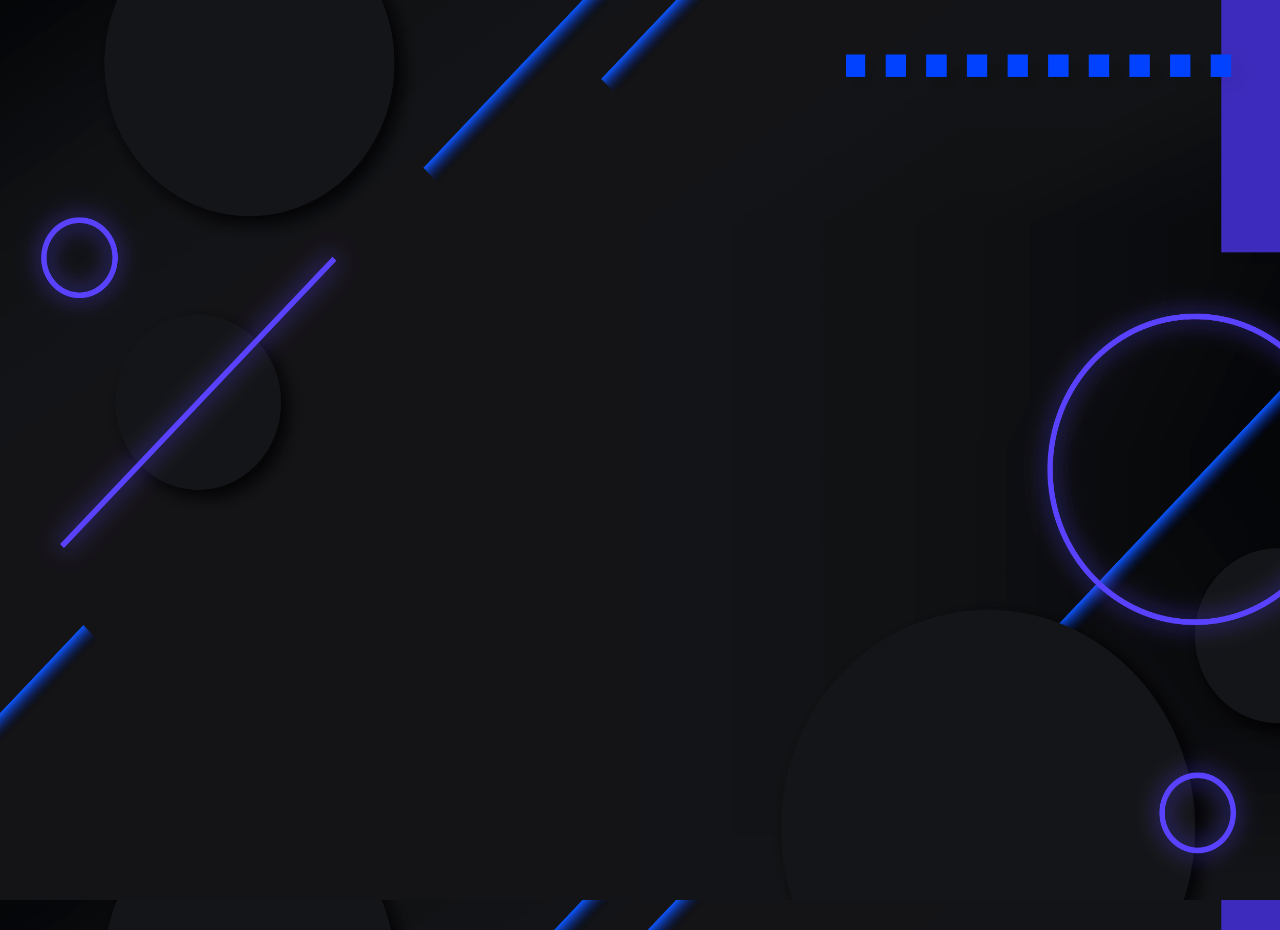
<file: mohd-ziya/index.html>
<!DOCTYPE html>
<html lang="en">
<head>
    <meta charset="UTF-8">
    <meta name="viewport" content="width=device-width, initial-scale=1.0">
    <link rel="stylesheet" href="style.css">
    <link rel="stylesheet" href="https://cdnjs.cloudflare.com/ajax/libs/font-awesome/6.6.0/css/all.min.css">

    <title>Document</title>
</head>
<body class="tac anim">
  <div class="msg hide anime">
    <p id="win">Winner</p>
     <button class="new anim">New Game</button>
  </div>
  <p class="game1 anime">Tic Tac Game</p>
  <div class="cont1 anim">
    <div class="game">
      <button class="tic anim"></button>
      <button class="tic anime"></button>
      <button class="tic anim"></button>
      <button class="tic anime"></button>
      <button class="tic anim"></button>
      <button class="tic anime"></button>
      <button class="tic anim"></button>
      <button class="tic anime"></button>
      <button class="tic anim"></button>
    </div>
    <button class="reset anime">reset game</button>
    <a href="index1.html"><button class="visit anim">Visit My Site</button></a>
   
  </div>
  <script src="script.js"></script>
</body>
</html>
</file>
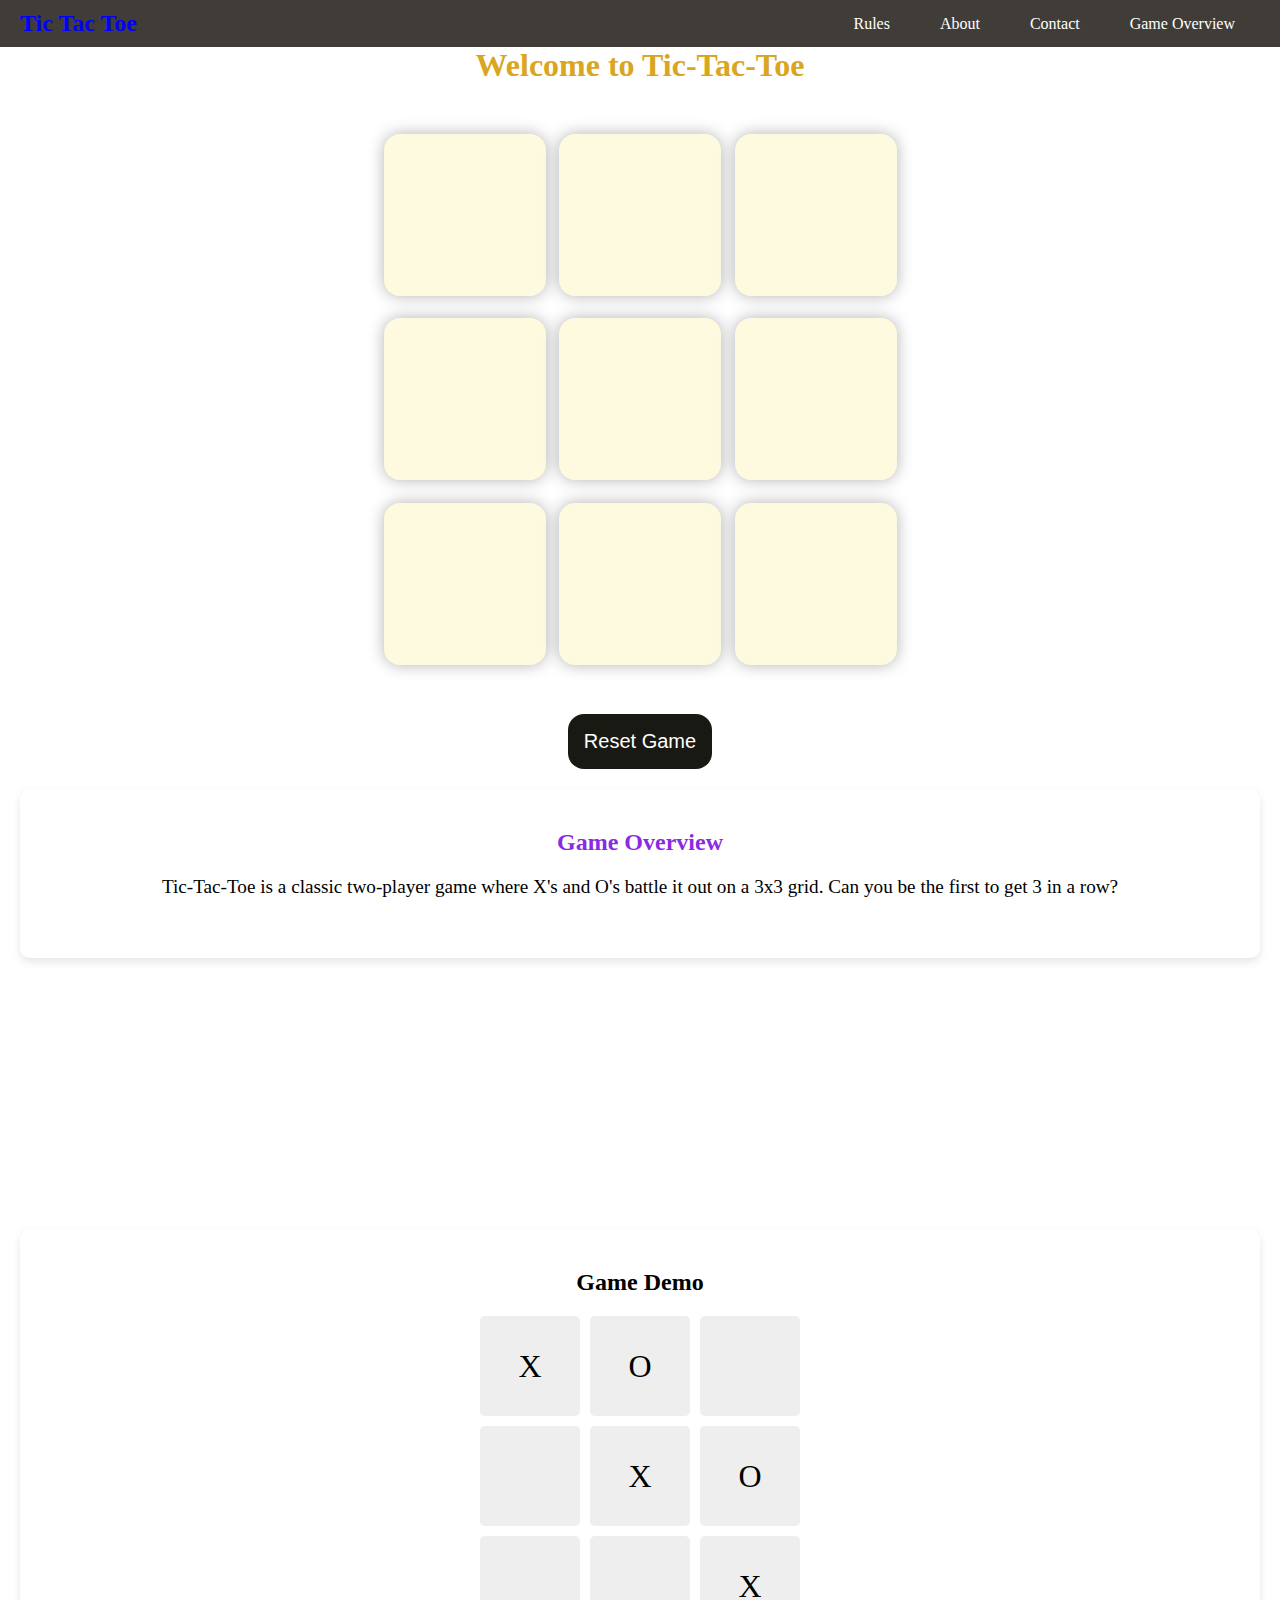
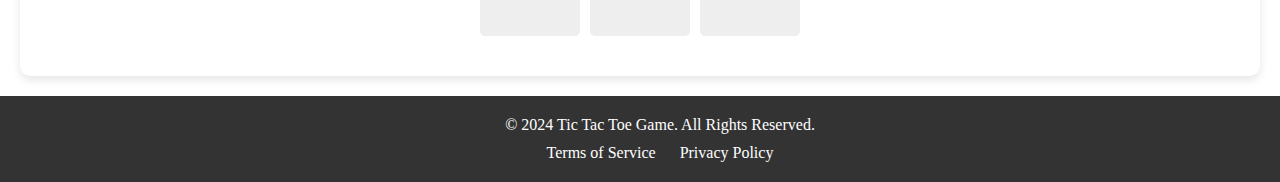
<file: Bhupendra Singh 2/Tic tac toe game/index.html>
<!DOCTYPE html>
<html lang="en">
<head>
    <meta charset="UTF-8">
    <meta name="viewport" content="width=device-width, initial-scale=1.0">
    <title>TIc-Tac-Toe Game</title>
    <link rel="stylesheet" href="style.css">

</head>
<body>
     <!--navbar-->
     <nav class="navbar">
        <div class="logo">Tic Tac Toe</div>
        <ul class="nav-links">
            <li><a href="#how-to-play">Rules</a></li>
            <li><a href="#about">About</a></li>
            <li><a href="#contact">Contact</a></li>
            <li><a href="#game-overview">Game Overview</a></li>
        </ul>
    </nav>


    <div class="msg-container hide">
        <p id="msg">Winner</p>
        <button id="new-btn">New Game</button>
    </div>
<main>
    <h1>Welcome to Tic-Tac-Toe</h1>
    <div class="container">
    <div class="game">
        <button class="box"></button>
        <button class="box"></button>
        <button class="box"></button>
        <button class="box"></button>
        <button class="box"></button>
        <button class="box"></button>
        <button class="box"></button>
        <button class="box"></button>
        <button class="box"></button>
    </div>
    </div>
    <button id="reset-btn">Reset Game</button>
</main>


<!-- Game Overview Section -->
<section id="game-overview">
    <h2>Game Overview</h2>
    <p>Tic-Tac-Toe is a classic two-player game where X's and O's battle it out on a 3x3 grid. Can you be the first to get 3 in a row?</p>
</section>

<!-- How to Play Section -->
<section id="how-to-play" class="scroll-in">
    <h2>How to Play</h2>
    <ul>
        <li>Players take turns placing their mark (X or O) on a 3x3 grid.</li>
        <li>The first to get 3 in a row (horizontally, vertically, or diagonally) wins.</li>
        <li>If all 9 squares are filled and no player has 3 in a row, it's a tie.</li>
        <li>Play strategically to block your opponent from winning!</li>
    </ul>
</section>

<!-- Interactive Game Demo Section -->
<section id="game-demo">
    <h2>Game Demo</h2>
    <div id="tic-tac-toe-grid">
        <div class="grid-item">X</div>
        <div class="grid-item">O</div>
        <div class="grid-item"></div>
        <div class="grid-item"></div>
        <div class="grid-item">X</div>
        <div class="grid-item">O</div>
        <div class="grid-item"></div>
        <div class="grid-item"></div>
        <div class="grid-item">X</div>
    </div>
</section>




 <!-- Footer Section -->
 <footer class="footer">
    <div class="footer-container">
        <p>&copy; 2024 Tic Tac Toe Game. All Rights Reserved.</p>
        <div class="footer-links">
            <a href="#" id="terms-btn">Terms of Service</a>
            <a href="#" id="privacy-btn">Privacy Policy</a>
        </div>
    </div>
</footer>


 <script src="script.js">
 
    </script>
</body>
</html>
</file>
<file: mohd-ziya/style.css>
*{
    margin:0%;
    padding:0%;
    box-sizing: border-box;
}
.tac{
    height:100vh;
    width:100vw;
    background-image: url(v1016-b-09.jpg);
    background-size:100% 100%;
    display: flex;
    flex-direction: column;
    align-items: center;
    

}
.game1{
    font-family: myfont;
    font-size: 4em;
    margin-top: 1em;
    color:white;
}
.cont1{
    height:61%;
    width:33%;
    display: flex;
    flex-direction: column;
    justify-content: center;
    align-items: center;
    flex-wrap: wrap;
}
.game{
    height:66%;
    width:72%;
    display: flex;
    flex-direction: column;
    justify-content: center;
    align-items: center;
    flex-wrap: wrap;
    gap:0.5em;
}
.tic{
    height:30%;
    width:32%;
    background-color: white;
    border-radius:11%;
    box-shadow:0 0 1rem rgba(0,0,0,0.3);
    font-size:4em;
    font-family: myfont;
    color:red;

}
.reset{
    height:4em;
    width:9em;
    color:black;
    background-color: rgb(111, 111, 231);
    margin-top:1em;
    border-radius:30px;
    font-family: myfont;

}
.new{
    height:4em;
    width:9em;
    color:black;
    background-color: rgb(111, 111, 231);
    margin-top:1em;
    border-radius:30px;
    font-family: myfont;
    margin-left:4em;

}
#win{
    font-family:myfont;
    font-size:3em;
    color:white;
}
.visit{
    height:4em;
    width:9em;
    color:black;
    background-color: rgb(111, 111, 231);
    margin-top:1em;
    border-radius:30px;
    font-family: myfont;


}
 .hide{
    display:none;
} 
.main{
    width:100vw;
    height:370vh;
    background-image:url(bodybg.jpg);
    background-size:100% 100vh;
   
}
@media (min-width:320px) and (max-width:374px){
    #msg{
        font-size: 2em;
    }
    .new{
        height:3em;
        width:8em;
        margin-left:3em;
    }
    .game1{
        font-size:2em;
    }
    .cont1{
        width:86%;
    }

}
@media (min-width:375px) and (max-width:424px){
    #msg{
        font-size: 2em;
    }
    .new{
        height:3em;
        width:8em;
        margin-left:3em;
    }
    .game1{
        font-size:2em;
    }
    .cont1{
        width:86%;
    }

}
@media (min-width:425px) and (max-width:767px){
    #msg{
        font-size: 2em;
    }
    .new{
        height:3em;
        width:8em;
        margin-left:3em;
    }
    .game1{
        font-size:2em;
    }
    .cont1{
        width:86%;
    }

}

.one{
    position:relative;
    width:100%;
    height:90vh;
    margin-top:10vh;
    display:flex;
    flex-direction: column;
    flex-wrap: wrap;
    animation-duration: 2s;
   
    
}
header{
    position:fixed;
    width:100%;
    top:0;
    left:0;
    z-index:19;

}
nav{
    width:100%;
    height:5em;
    
    display:flex;
    justify-content:space-around;
    align-items:center;
    flex-wrap: wrap;

}
nav:hover{
    background-color:rgb(3, 3, 62) ;
}
.logo{
    height:5em;
    width:9em;
    margin-left:1em;
}
.anime{
    opacity:0;
    transform:translateX(50px);
    animation:moveright 2s linear forwards;
}
@keyframes moveright{
    100%{
        opacity:1;
        transform:translateX(0px);
    }
}
.anim{
    opacity:0;
    transform:translateY(30px);
    animation:moveup 3s linear forwards;
}
@keyframes moveup{
    100%{
        opacity:1;
        transform:translateY(0px);
    }
}
a{
    
    color:white;
    font-weight:300 ;
    font-size:1.3rem;
    text-decoration: none;

}
a:hover{
    text-decoration: underline;
    color: rgb(91, 138, 226);
    font-size:1.5rem;

}
.navtag{
    width:35%;
    display:flex;
    flex-direction:row;
    justify-content:space-evenly;
    align-items:center;
    margin-left:2em;
}
nav button{
    height:4em;
    width:12em;
    background-image:url(noise-gradient-blurry-colorful-abstract-background.jpg) ;
    background-size: 12em 4em;
} 
nav button:hover{
    background-image: none;
    background-color: rgb(91, 138, 226);
}
#bars{
    position:absolute;
    bottom:0;
    left:0;
    width:90%;
    height:30vh;
    margin-left:4%;
    border-bottom: 3px solid rgb(54, 54, 148);
}
#games{
    position:absolute;
    bottom:0;
    height:35vh;
    margin-left:30%;
}
#buggy{
    height:10vh;
    position: absolute;
    bottom:0;
    right:0;
    width:10%;
    animation-name:moveleft;
    animation-duration:8s;
}
@keyframes moveleft{
    0%{
        opacity:1;
        transform:translate(0,0); 
    }
    100%{
        opacity:1;
        transform:translate(-1440px,0);
    }
}
.one span{
    color:white;
    margin-top:5em;
    margin-left:40em;
}
.small{
    position:relative;
    font-size:1.5rem;
    margin-left:-2em;
    font-family:myfont;
    color:white;

}
.big{
    font-size:3em;
    margin-left:-5em;
    font-weight: 100;
    font-family:myfont;
}
.biga{
    font-size:3em;
    margin-left:-2em;
    font-weight: 700;
    font-family:myfont;

}
.one button{
    height:4em;
    width:12em;
    background-image:url(noise-gradient-blurry-colorful-abstract-background.jpg) ;
    background-size: 12em 4em;
    margin-top:2em;
    border-top-right-radius:0% ;
    margin-left:2em;
    
} 
.one button:hover{
    background-image: none;
    background-color: rgb(91, 138, 226);
}
.two{
    width:100%;
    height:110vh;
    display:flex;
    justify-content: center;
    flex-direction: column;
    margin-bottom: 5em;
    position:relative;
    
}
@font-face{
    font-family:myfont;
    src:url(bruce-forever-font/BruceForeverRegular-X3jd2.ttf);
}
.two .heading{
    font-size:3em;
    font-weight: 700;
    color:white;
    margin-top:2em;
    text-align:center;
    font-family:myfont;
    
}
.two .heading span{
    color:blueviolet;
}
.matches{
    display:flex;
    flex-direction: row;
    justify-content:space-around;
    align-items: center;
    height:10em;
    width:100%;
    margin-top:1em;
}
#team1{
    position:absolute;
    display:flex;
    flex-direction:row;
    width:30%;
    height:6em;
    background-color: rgba(122, 52, 188, 0.5);
    opacity: 0.9;
    margin-right:45em;
    align-items:center;
}
.tname{
    margin-left:0em;
    font-size:1.3rem;
    color:white;
    font-weight: 200;
    font-family:myfont;
    
}
#team1 img{
    margin-right:1em;
    z-index: 13;
    margin-right:1em;
    margin-top:-1em;
}
.slot{
    display: flex;
    align-items: right;
    position:absolute;
    background-image:url(noise-gradient-blurry-colorful-abstract-background.jpg);
    background-size: 100% 3em;
    opacity:0.8;
    width:79%;
    height:3em;
    z-index: 12;
    margin-top:7em;
    margin-left:6em;
    border-top-left-radius:30px;
    align-items: center;
}
.details{
    font-size:1rem;
    margin-left:1em;
    color:white;
    font-weight: 200;
    font-family:myfont;
    text-align: center;

}
#team2{
    position:absolute;
    display:flex;
    flex-direction:row-reverse;
    width:30%;
    height:6em;
    background-color: rgba(122, 52, 188, 0.5);
    margin-left:45em;
    align-items:center;
}
#team2 img{
    margin-right:1em;
    z-index: 13;
    margin-right:-2em;
    margin-top:-1em;
}
.slot{
    display: flex;
    align-items: right;
    position:absolute;
    background-image:url(noise-gradient-blurry-colorful-abstract-background.jpg);
    background-size: 100% 3em;
    opacity:0.8;
    width:79%;
    height:3em;
    z-index: 12;
    margin-top:7em;
    margin-left:6em;
    border-top-left-radius:30px;
    align-items: center;
}
.details{
    font-size:1rem;
    margin-left:1em;
    color:white;
    font-weight: 200;
    font-family:myfont;
    text-align: center;

}
.time{
    display: flex;
    flex-direction: column;
    align-items: center;
    justify-content: center;
    width:26%;
    height:6em;
    color:white;
}
.mtime{
    font-size:3em;
    font-family: myfont;
}
.mdate{
    font-family: myfont;
}
.three{
    width:100%;
    height:100vh;
    display:flex;
    align-items: center;
    
    flex-direction: column;
    position:relative;
    margin-top:0vh;
}
.smal{
         margin-top:12vh;
         color:white;
         font-family:myfont;
         font-size:1.5em;
}
.headin{
    color:white;
    font-family:myfont;
    font-size:3em
}
.headin span{
    color:blueviolet;
}
.parent{
    display:flex;
    flex-direction:row;
    align-items: center;
    justify-content: space-around;
    height:30vh;
    width:100%;
}
.child1{
    background-color: rgb(6, 6, 68);
    width:25%;
    height:60vh;
    margin-top:43vh;
    opacity:0.7;
    display: flex;
    flex-direction: column;

}
.child1:hover{
    height:62vh;
    width:26%;
}
.child1 img{
    height:24vh;
    width:100%;
}
.child1 pre{
    color:white;
    margin-top:1em;
    text-align:center;
    font-family:myfont;
    font-size:0.8em;
}
.child1 p{
    color:white;
    margin-top:1em;
    text-align:center;
    font-family:myfont;
    font-size:0.9em;

}
.child2{
    background-color: rgb(6, 6, 68);
    width:25%;
    height:60vh;
    margin-top:43vh;
    opacity:0.7;
    display: flex;
    flex-direction: column;
}
.child2:hover{
    height:62vh;
    width:26%;
}
.child2 img{
    height:24vh;
    width:100%;
}
.child2 pre{
    color:white;
    margin-top:1em;
    text-align:center;
    font-family:myfont;
    font-size:0.8em;
}
.child2 p{
    color:white;
    margin-top:1em;
    text-align:center;
    font-family:myfont;
    font-size:0.9em;

}
.child3{
    background-color: rgb(6, 6, 68);
    width:25%;
    height:60vh;
    margin-top:43vh;
    opacity:0.7;
    display: flex;
    flex-direction: column;
}
.child3:hover{
    height:62vh;
    width:26%;
}
.child3 img{
    height:24vh;
    width:100%;

}
.child3 pre{
    color:white;
    margin-top:1em;
    text-align:center;
    font-family:myfont;
    font-size:0.8em;
}
.child3 p{
    color:white;
    margin-top:1em;
    text-align:center;
    font-family:myfont;
    font-size:0.9em;
    margin-top:2em;

}
.four{
    width:100%;
    height:100vh;
    display:flex;
    align-items: center;
    justify-content: space-around;
    
    flex-direction: row-reverse;
    position:relative;
    margin-top:0vh;
}
.ct{
    width:40%;
    height:85vh;
    margin-top:12vh;
    /* background-color: rgb(6, 6, 68); */
    /* opacity:0.7; */
    background-blend-mode: lighten;
    display: flex;
    flex-direction:column;
    text-align:center;
   
}
form{
      background-color: rgb(6, 6, 68); 
      height:85vh;
}
.ct .con{
    color:white;
    font-family:myfont;
    font-size:3em;
   }
.ct .con span{
    color:blueviolet;
}   
.name{
    width:77%;
    height:6vh;
    border-radius: 30px;
    margin-top:1em;
   
}
.email{
    width:77%;
    height:6vh;
    border-radius: 30px;
    margin-top:1em;
   
}
.suggest{
    width:77%;
    height:25vh;
    border-radius: 30px;
    margin-top:1em;
   
}
.nam{
    font-family: 'Times New Roman', Times, serif;
    font-size:1.4em;
    margin-top:1em;
    color:white;
}
    .but{
        height:4em;
        width:12em;
        background-image:url(noise-gradient-blurry-colorful-abstract-background.jpg) ;
        background-size: 12em 4em;
        margin-top:2em;
    } 
    .but:hover{
        background-image: none;
        background-color: rgb(91, 138, 226);
    }


.photo{
    width:40%;
    height:70vh;
    margin-top:21vh;
    background-color: rgb(6, 6, 68);
    
}
@media (min-width:320px) and (max-width:375px){
     .navtag{
        margin-left:-4em;
     }
     a{
        padding:0.3em;
     }
     .logo{
        margin-left:0em;
     }
     .main{
        width:100%;
        height:100%;
        background-size:170% 226vh;
     }
     nav{
        width:106%;
        height:7em;
     }
     .one{
        height:96vh;
        width:196%;
     }
     #bars{
        position:absolute;
        bottom:0;
        left:0;
        width:153%;
        height:38vh;
        margin-left:0%;
        border-bottom: 3px solid rgb(54, 54, 148);
    }
    #games{
        position:absolute;
        bottom:0;
        height:35vh;
        margin-left:40%;
    }
    /* .big{
        display:flex;
        flex-wrap: wrap;
    } */
    .small{
        font-size:1.5rem;
        margin-left:-11em;
    }
    .big{
        font-size:3em;
        margin-left:-9em;
        font-family:myfont;
        margin-top:1em;
        display: flex;
        flex-wrap: wrap;
        align-items: center;
        justify-content: center;
        text-align: center;
    
    }
    .biga{
        font-size:3em;
        margin-left:-7.5em;
        
    
    }
    .one button{
        visibility: hidden;
        
    } 
    .two{
        width:299%;
    }
    .three{
        width:299%;
    }
    .four{
        width:299%;
    }


}
@media (min-width:375px) and (max-width:425px){

    .one{
        width:298%;
        height:96vh;
    }
    .two{
        width:248%;
    }
    .three{
        width:299%;
        margin-top:-15vh;
    }
    .four{
        width:312%;
    
}
header{
    width:100%;
}
.navtag{
    margin-left:-4em;
 }
 a{
    padding:0.8em;
 }
 .logo{
    margin-left:0em;
 }
 .main{
    width:75%;
    height:100%;
    background-size:170% 226vh;
 }
 nav{
    width:106%;
    height:7em;
 }
 #bars{
    position:absolute;
    bottom:0;
    left:0;
    width:101%;
    height:34vh;
    margin-left:0%;
    border-bottom: 3px solid rgb(54, 54, 148);
}
.one span{
    margin-top:3em;
    margin-left:28em;
}
#games{
    position:absolute;
    bottom:0;
    height:35vh;
    margin-left:24%;
}
/* .big{
    display:flex;
    flex-wrap: wrap;
} */
.small{
    font-size:1.5rem;
    margin-left:-7em;
}
.big{
    font-size:3em;
    margin-left:-9em;
    font-family:myfont;
    margin-top:1em;
    display: flex;
    flex-wrap: wrap;
    align-items: center;
    justify-content: center;
    text-align: center;

}
.biga{
    font-size:3em;
    margin-left:-5.5em;
    

}
.one button{
    margin-left:-8em;
    
} 
.two .heading{
    font-size:2em;
    margin-left:4em;
}
#team1{
    width:46%;
    margin-right:23em;
}
.tname{
    font-size:1em;
}
.slot{
    width:69%;
    margin-left:6em;
}
#team2{
    width:44%;
    margin-right:2em;
}
.mtime{
    font-size:2em;
}
.time{
    margin-left:10em;
}
.mdate{
    display: flex;
    flex-wrap: wrap;
    align-items: center;
    justify-content: center;
    text-align: center;

}
.smal{
    margin-left:3em;
}
.headin{
    font-size:2em;
    margin-left:2em;
}
.child1{
    height:70vh;
    margin-top:52vh;
    width:29%;
}
.child2{
    height:70vh;
    margin-top:52vh;
    width:29%;
}
.child3{
    height:75vh;
    margin-top:57vh;
    width:29%;
}
.child1 pre{
    visibility:hidden;
    margin-top:-2em;
}
.child2 pre{
    visibility:hidden;
    margin-top:-2em;
}
.child3 pre{
    visibility:hidden;
    margin-top:-2em;
}
.photo{
    width:34%;
    height:44vh;
}
.ct{
    width:51%;
    height:85vh;
    margin-bottom:1em;
}
}
@media (min-width:425px) and (max-width:760px){

    .one{
        width:298%;
        height:96vh;
    }
    .two{
        width:248%;
    }
    .three{
        width:299%;
        margin-top:-15vh;
    }
    .four{
        width:312%;
    
}
header{
    width:100%;
}
.navtag{
    margin-left:-4em;
 }
 a{
    padding:0.8em;
 }
 .logo{
    margin-left:0em;
 }
 .main{
    width:75%;
    height:100%;
    background-size:170% 226vh;
 }
 nav{
    width:106%;
    height:7em;
 }
 #bars{
    position:absolute;
    bottom:0;
    left:0;
    width:101%;
    height:34vh;
    margin-left:0%;
    border-bottom: 3px solid rgb(54, 54, 148);
}
.one span{
    margin-top:3em;
    margin-left:28em;
}
#games{
    position:absolute;
    bottom:0;
    height:35vh;
    margin-left:24%;
}
/* .big{
    display:flex;
    flex-wrap: wrap;
} */
.small{
    font-size:1.5rem;
    margin-left:-7em;
}
.big{
    font-size:3em;
    margin-left:-9em;
    font-family:myfont;
    margin-top:1em;
    display: flex;
    flex-wrap: wrap;
    align-items: center;
    justify-content: center;
    text-align: center;

}
.biga{
    font-size:3em;
    margin-left:-5.5em;
    

}
.one button{
    margin-left:-8em;
    
} 
.two .heading{
    font-size:2em;
    margin-left:4em;
}
#team1{
    width:46%;
    margin-right:23em;
}
.tname{
    font-size:1em;
}
.slot{
    width:69%;
    margin-left:6em;
}
#team2{
    width:44%;
    margin-right:2em;
}
.mtime{
    font-size:2em;
}
.time{
    margin-left:10em;
}
.mdate{
    display: flex;
    flex-wrap: wrap;
    align-items: center;
    justify-content: center;
    text-align: center;

}
.smal{
    margin-left:3em;
}
.headin{
    font-size:2em;
    margin-left:2em;
}
.child1{
    height:70vh;
    margin-top:52vh;
    width:29%;
}
.child2{
    height:70vh;
    margin-top:52vh;
    width:29%;
}
.child3{
    height:75vh;
    margin-top:57vh;
    width:29%;
}
.child1 pre{
    visibility:hidden;
    margin-top:-2em;
}
.child2 pre{
    visibility:hidden;
    margin-top:-2em;
}
.child3 pre{
    visibility:hidden;
    margin-top:-2em;
}
.photo{
    width:34%;
    height:44vh;
}
.ct{
    width:51%;
    height:85vh;
    margin-bottom:1em;
}
}
@media (min-width:768px) and (max-width:1020px){
    .one{
        width:309%;
        height:96vh;
    }
    .two{
        width:248%;
    }
    .three{
        width:311%;
        margin-top:-15vh;
    }
    .four{
        width:312%;
    
}
header{
    width:100%;
}
.navtag{
    margin-left:-4em;
 }
 a{
    padding:0.8em;
 }
 .logo{
    margin-left:0em;
 }
 .main{
    width:75%;
    height:100%;
    background-size:170% 226vh;
 }
 nav{
    width:106%;
    height:7em;
 }
 #bars{
    position:absolute;
    bottom:0;
    left:0;
    width:97%;
    height:34vh;
    margin-left:2%;
    border-bottom: 3px solid rgb(54, 54, 148);
}
.one span{
    margin-top:3em;
    margin-left:74em;
}
#games{
    position:absolute;
    bottom:0;
    height:41vh;
    margin-left:35%;
}
/* .big{
    display:flex;
    flex-wrap: wrap;
} */
.small{
    font-size:1.5rem;
    margin-left:-18em;
}
.big{
    font-size:3em;
    margin-left:-24em;
    font-family:myfont;
    margin-top:1em;
    display: flex;
    flex-wrap: wrap;
    align-items: center;
    justify-content: center;
    text-align: center;

}
.biga{
    font-size:3em;
    margin-left:-10.5em;
    

}
.one button{
    margin-left:-28em;
    
} 
.two .heading{
    font-size:3em;
    margin-left:9em;
}
.matches{
    width:125%;
}
#team1{
    width:46%;
    margin-right:47em;
}
.tname{
    font-size:2em;
}
.slot{
    width:54%;
    margin-left:19em;
}
#team2{
    width:44%;
    margin-right:-21em;
}
.mtime{
    font-size:3em;
}
.time{
    margin-left:10em;
}
.mdate{
    display: flex;
    flex-wrap: wrap;
    align-items: center;
    justify-content: center;
    text-align: center;

}
.smal{
    margin-left:3em;
}
.headin{
    font-size:3em;
    margin-left:2em;
}
.child1{
    height:57vh;
    margin-top:52vh;
    width:26%;
}
.child2{
    height:57vh;
    margin-top:52vh;
    width:26%;
}
.child3{
    height:56vh;
    margin-top:52vh;
    width:26%;
}
.child1 pre{
    font-size:1.3em;
}
.child2 pre{
    font-size:1.3em;
}
.child3 pre{
    font-size:1.3em;
}
.photo{
    width:34%;
    height:44vh;
}
.ct{
    width:51%;
    height:85vh;
    margin-bottom:1em;
}
}
@media (min-width:1024px) and (max-width:1400px){
    .one{
        width:309%;
        height:100vh;
    }
    .two{
        width:248%;
    }
    .three{
        width:311%;
        margin-top:0vh;
    }
    .four{
        width:312%;
    
}
header{
    width:100%;
}
.navtag{
    margin-left:-4em;
 }
 a{
    padding:0.8em;
 }
 .logo{
    margin-left:0em;
 }
 .main{
    width:73%;
    height:100%;
    background-size:170% 226vh;
 }
 nav{
    width:106%;
    height:7em;
 }
 #bars{
    position:absolute;
    bottom:0;
    left:0;
    width:90%;
    height:34vh;
    margin-left:5%;
    border-bottom: 3px solid rgb(54, 54, 148);
}
.one span{
    margin-top:3em;
    margin-left:74em;
}
#games{
    position:absolute;
    bottom:0;
    height:47vh;
    margin-left:36%;
}
/* .big{
    display:flex;
    flex-wrap: wrap;
} */
.small{
    font-size:2.5rem;
    margin-left:-5em;
}
.big{
    font-size:4em;
    margin-left:-17em;
    font-family:myfont;
    margin-top:0em;
    display: flex;
    flex-wrap: wrap;
    align-items: center;
    justify-content: center;
    text-align: center;

}
.biga{
    font-size:4em;
    margin-left:-4.5em;
    

}
.one button{
    margin-left:-3em;
    
} 
.two .heading{
    font-size:4em;
    margin-left:9em;
    margin-top: 1em;
}
.matches{
    width:125%;
}
#team1{
    width:37%;
    margin-right:57em;
}
.tname{
    font-size:2em;
}
.slot{
    width:54%;
    margin-left:19em;
}
#team2{
    width:33%;
    margin-right:-26em;
}
.mtime{
    font-size:3em;
}
.time{
    margin-left:10em;
}
.mdate{
    display: flex;
    flex-wrap: wrap;
    align-items: center;
    justify-content: center;
    text-align: center;

}
.smal{
    margin-left:3em;
}
.headin{
    font-size:4em;
    margin-left:2em;
}
.child1{
    height:57vh;
    margin-top:52vh;
    width:26%;
}
.child2{
    height:57vh;
    margin-top:52vh;
    width:26%;
}
.child3{
    height:56vh;
    margin-top:52vh;
    width:26%;
}
.child1 pre{
    font-size:1.3em;
}
.child2 pre{
    font-size:1.3em;
}
.child3 pre{
    font-size:1.3em;
}
.photo{
    width:34%;
    height:44vh;
}
.ct{
    width:36%;
    height:85vh;
    margin-bottom:3em;
}
}
</file>
<file: Bhupendra Singh 2/Tic tac toe game/style.css>
*{
    margin: 0;
    padding: 0;
}

body {
    background-image: url(https://media.istockphoto.com/id/1404004395/photo/tic-tac-toe-concept-business-woman-wins-the-ox-game.jpg?s=2048x2048&w=is&k=20&c=2GJK1tktiPAxUNlWM1YKRaKqOWSM1rY4Mxt7IDRMzGs=);
    text-align: center;
    
}

.navbar {
    display: flex;
    justify-content: space-between;
    align-items: center;
    background-color: #403d39;
    padding: 10px 20px;
    position: relative;
}

.logo {
    color: blue;
    font-size: 24px;
    font-weight: bold;
}

.nav-links {
    list-style: none;
    display: flex;
}

.nav-links li {
    margin: 0 15px;
}

.nav-links a {
    text-decoration: none;
    color: #fff;
    padding: 10px;
    border-radius: 5px;
    transition: background-color 0.3s ease;
}

.nav-links a:hover {
    background-color: gold;
}

h1{
    color: goldenrod;
}

h1:hover {
    color: white;
}

.container {
    height: 70vh; /* giving webpage to 70% container*/
    display: flex;
    justify-content: center;
    align-items: center;
}

.game {
    height: 60vmin;
    width: 60vmin;
    display: flex;
    flex-wrap: wrap;
    justify-content: center;
    align-items: center;
    gap: 1.5vmin;

}
.box {
  height: 18vmin;
  width: 18vmin;
  border-radius: 1rem;
  border: none;
  box-shadow:  0 0 1rem rgba(0, 0, 0, 0.3);
  font-size: 8vmin;
  color: #b041b0;
  background-color: #fefae0;
}
.box:hover{
    background-color: lightblue;
}

#reset-btn {
    padding: 1rem;
    font-size: 1.25rem;
    background-color: #191913;
    color: #fff;
    border-radius: 1rem;
    border: none;
}

#reset-btn:hover {
    color: #f6bd60;
}

#new-btn {
    padding: 1rem;
    font-size: 1.25rem;
    background-color: #191913;
    color: #fff;
    border-radius: 1rem;
    border: none;

}
#msg {
    color: coral;
    font-size: 5vmin;
}
.msg-container {
    height: 100vmin;
    display: flex;
    justify-content: center;
    align-items: center;
    flex-direction: column;
    gap: 4rem;
}

.hide {
    display: none;
 }

 

/* Section Layout */
section {
    padding: 40px;
    margin: 20px;
   
    border-radius: 10px;
    box-shadow: 0 4px 8px rgba(0, 0, 0, 0.1);
    transition: transform 0.3s ease, box-shadow 0.3s ease;
}
section:hover {
    transform: scale(1.05);
    box-shadow: 0 8px 16px rgba(0, 0, 0, 0.2);
}

/* Game Overview Section */
#game-overview {
    text-align: center;
    color: blueviolet;
}
#game-overview p {
    font-size: 1.2em;
    margin: 20px 0;
    color: black;
}

/* How to Play Section */
#how-to-play {
    text-align: center;
    color: blueviolet;
}
#how-to-play ul {
    list-style-type: disc;
    text-align: left;
    padding-left: 20px;
}
#how-to-play ul li {
    margin-bottom: 10px;
  color: black;
    font-size: 1.1em;
}
#how-to-play ul li:hover {
    transition: color 0.3s ease;
}

/* Interactive Game Demo Section */
#game-demo {
    text-align: center;
}
#game-demo h2 {
    margin-bottom: 20px;
}
#tic-tac-toe-grid {
    display: grid;
    grid-template-columns: repeat(3, 100px);
    grid-gap: 10px;
    justify-content: center;
}
.grid-item {
    width: 100px;
    height: 100px;
    background-color: #eee;
    display: flex;
    align-items: center;
    justify-content: center;
    font-size: 2em;
    cursor: pointer;
    border-radius: 5px;
    transition: background-color 0.3s ease;
}
.grid-item:hover {
    background-color: #4CAF50;
    color: white;
}

 /* Scroll Animation */
 .scroll-in {
    opacity: 0;
    transform: translateY(20px);
    transition: all 0.6s ease;
}
.scroll-in.visible {
    opacity: 1;
    transform: translateY(0);
}


/*footer section*/
.footer {
    background-color: #333;
    color: #fff;
    padding: 20px;
    text-align: center;
    position: relative;
    bottom: 0;
    width: 100%;
    animation: fadeIn 1s ease-in-out;
}

.footer-links {
    margin-top: 10px;
}

.footer-links a {
    color: #fff;
    margin: 0 10px;
    text-decoration: none;
    transition: color 0.3s ease;
    cursor: pointer;
}

.footer-links a:hover {
    color: #ddd;
    cursor: pointer;
}
 /* animation*/

 .game-board.fade-out {
    animation: fadeOut 0.5s ease forwards;
}

.game-board.fade-in {
    animation: fadeIn 0.5s ease forwards;
}

@keyframes fadeOut {
    to { opacity: 0; }
}

@keyframes fadeIn {
    from { opacity: 0; }
    to { opacity: 1; }
}
</file>
